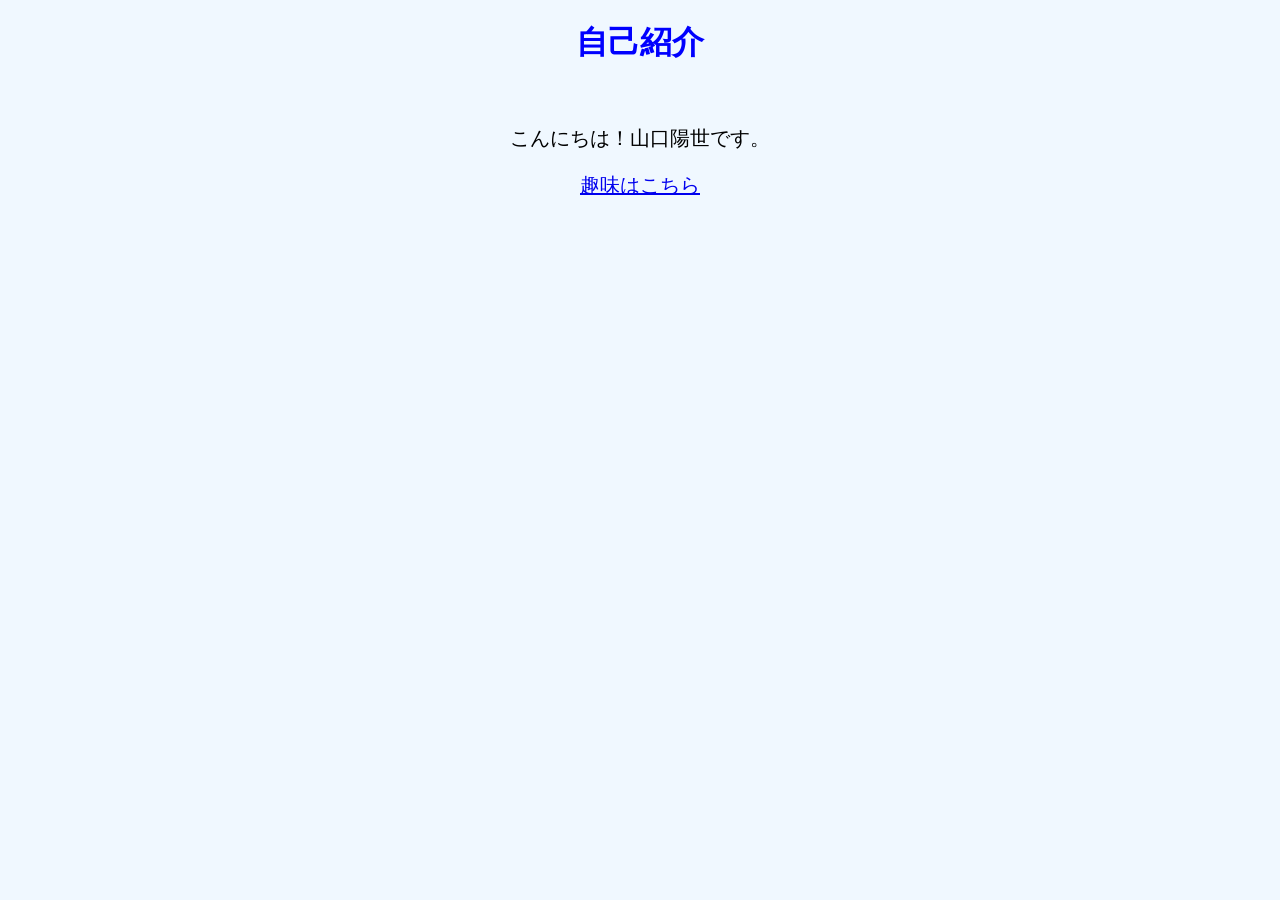
<file: index.HTML>
<!DOCTYPE html>
<html lang="ja">
<head>
<meta chareset="UTC-8">
<title>自己紹介</title>
<link rel="stylesheet" href="style.css">
</head>

<body>

<h1>自己紹介</h1>

<img scr="images/photo.jpg" width="300">

<p>こんにちは！山口陽世です。</p>

<p>
<a href="hobby.html">趣味はこちら</a>
</p>

</body>
</html>
</file>
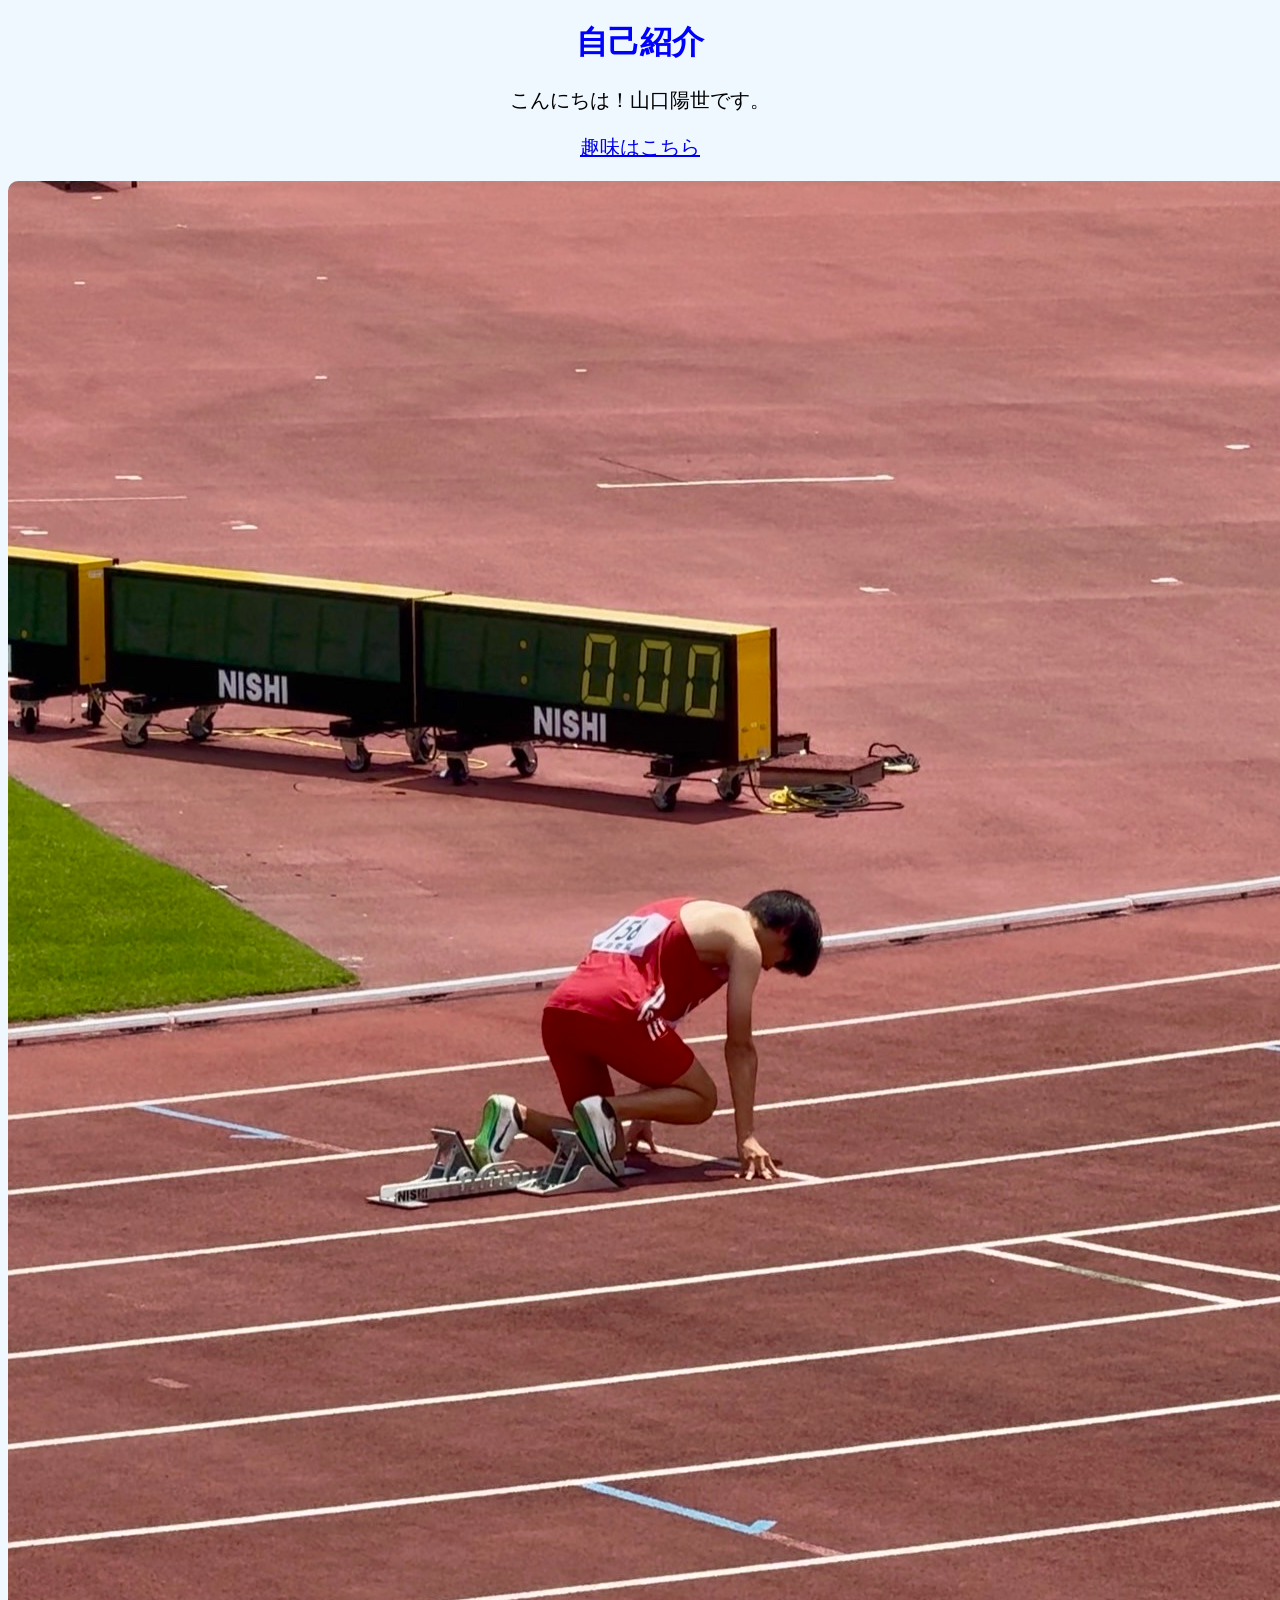
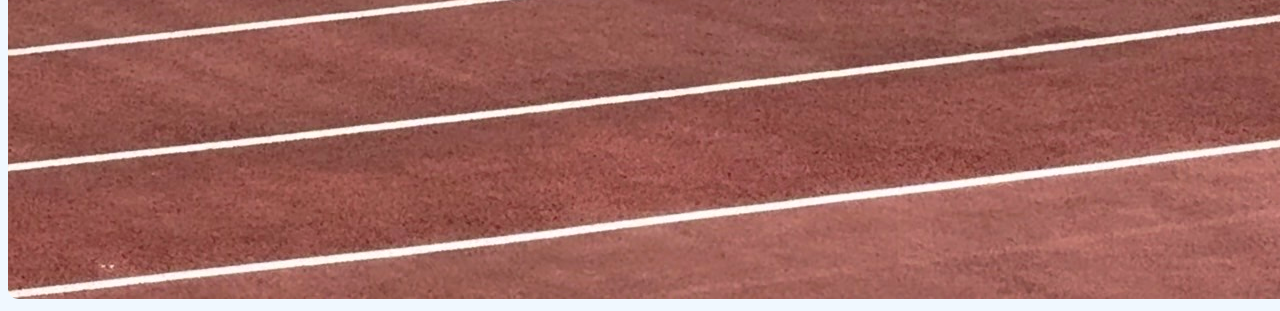
<file: index.html>
<!DOCTYPE html>
<html lang="ja">
<head>
<meta chareset="UTF-8">
<title>自己紹介</title>
<link rel="stylesheet" href="style.css">
</head>

<body>

<h1>自己紹介</h1>


<p>こんにちは！山口陽世です。</p>

<p>
<a href="hobby.html">趣味はこちら</a>
</p>
<img src="写真.jpeg" alt="私の画像">
</body>
</html>
</file>
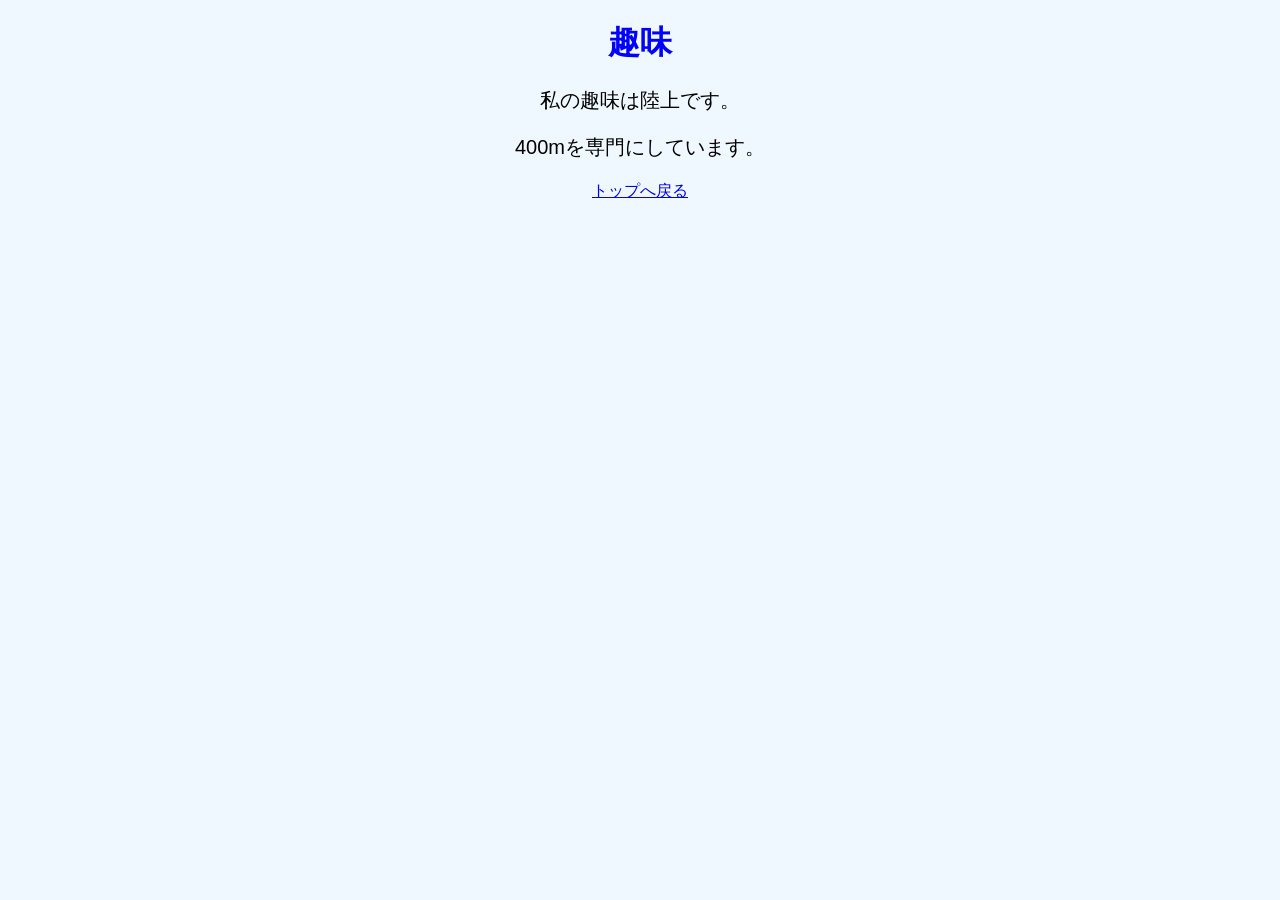
<file: hobby.html>
<!DOCTYPE html>
<html lang="ja">
<meta charset="UTF-8">
<title>趣味</title>
<link rel="stylesheet" href="style.css">
</head>

<h1>趣味</h1>

<p>私の趣味は陸上です。</p>

<p>400mを専門にしています。</p>

<a href="index.html">トップへ戻る</a>

</body>
</html>
</file>
<file: style.css>
body{background-color:#f0f8ff;
font-family:sans-serif;
text-align:center;}

h1{color:blue;}

p{font-size:20px;}

img{border-radius:10px;}
</file>
